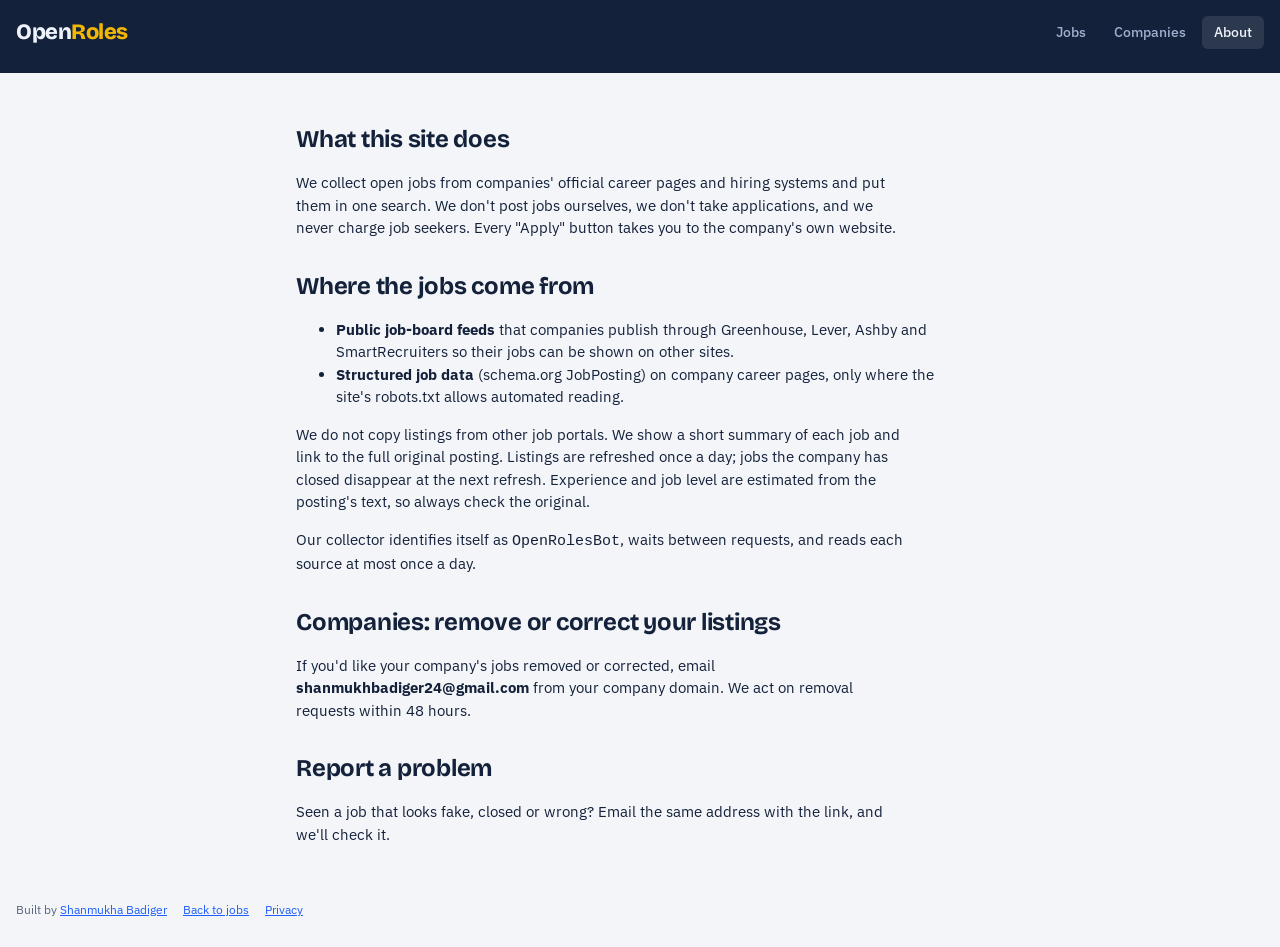
<file: site/about.html>
<!doctype html>
<html lang="en">
<head>
<meta charset="utf-8">
<meta name="viewport" content="width=device-width, initial-scale=1, viewport-fit=cover">
<title>About OpenRoles</title>
<link rel="stylesheet" href="https://fonts.googleapis.com/css2?family=Bricolage+Grotesque:opsz,wght@12..96,600;12..96,800&family=IBM+Plex+Sans:wght@400;500;600&family=IBM+Plex+Mono:wght@400;500&display=swap">
<link rel="icon" href="data:image/svg+xml,%3Csvg xmlns=%27http://www.w3.org/2000/svg%27 viewBox=%270 0 32 32%27%3E%3Crect width=%2732%27 height=%2732%27 rx=%277%27 fill=%27%2314213a%27/%3E%3Ccircle cx=%2714%27 cy=%2714%27 r=%276.5%27 fill=%27none%27 stroke=%27%23f2b705%27 stroke-width=%273%27/%3E%3Cpath d=%27M19 19l6 6%27 stroke=%27%23f2b705%27 stroke-width=%273%27 stroke-linecap=%27round%27/%3E%3C/svg%3E">
<link rel="stylesheet" href="styles.css">
<script src="config.js"></script>
</head>
<body>
<header class="band"><div class="wrap"><div class="top"><a class="logo" href="./">Open<span>Roles</span></a>
<nav class="tabs"><a href="./">Jobs</a><a href="./#companies">Companies</a><a href="about.html" aria-current="page">About</a></nav></div></div></header>
<main><div class="wrap prose">
<h2 id="what">What this site does</h2>
<p>We collect open jobs from companies' official career pages and hiring systems and put them in one search. We don't post jobs ourselves, we don't take applications, and we never charge job seekers. Every "Apply" button takes you to the company's own website.</p>

<h2 id="sources">Where the jobs come from</h2>
<ul>
<li><b>Public job-board feeds</b> that companies publish through Greenhouse, Lever, Ashby and SmartRecruiters so their jobs can be shown on other sites.</li>
<li><b>Structured job data</b> (schema.org JobPosting) on company career pages, only where the site's robots.txt allows automated reading.</li>
</ul>
<p>We do not copy listings from other job portals. We show a short summary of each job and link to the full original posting. Listings are refreshed once a day; jobs the company has closed disappear at the next refresh. Experience and job level are estimated from the posting's text, so always check the original.</p>
<p>Our collector identifies itself as <code>OpenRolesBot</code>, waits between requests, and reads each source at most once a day.</p>

<h2 id="removal">Companies: remove or correct your listings</h2>
<p>If you'd like your company's jobs removed or corrected, email <b id="mail">us</b> from your company domain. We act on removal requests within 48 hours.</p>

<h2 id="report">Report a problem</h2>
<p>Seen a job that looks fake, closed or wrong? Email the same address with the link, and we'll check it.</p>
</div></main>
<footer class="wrap"><span id="credit"></span><a href="./">Back to jobs</a><a href="privacy.html">Privacy</a></footer>
<script>try{const s=window.SITE||{};if(s.contactEmail)document.getElementById("mail").textContent=s.contactEmail;const c=document.getElementById("credit");if(c&&s.builtBy){const esc=t=>t.replace(/[&<>"]/g,x=>({"&":"&amp;","<":"&lt;",">":"&gt;",'"':"&quot;"}[x]));c.innerHTML="Built by "+(/^https?:\/\//.test(s.builtByUrl||"")?'<a href="'+esc(s.builtByUrl)+'" target="_blank" rel="noopener">'+esc(s.builtBy)+'</a>':esc(s.builtBy));}}catch(e){}</script>
</body>
</html>
</file>
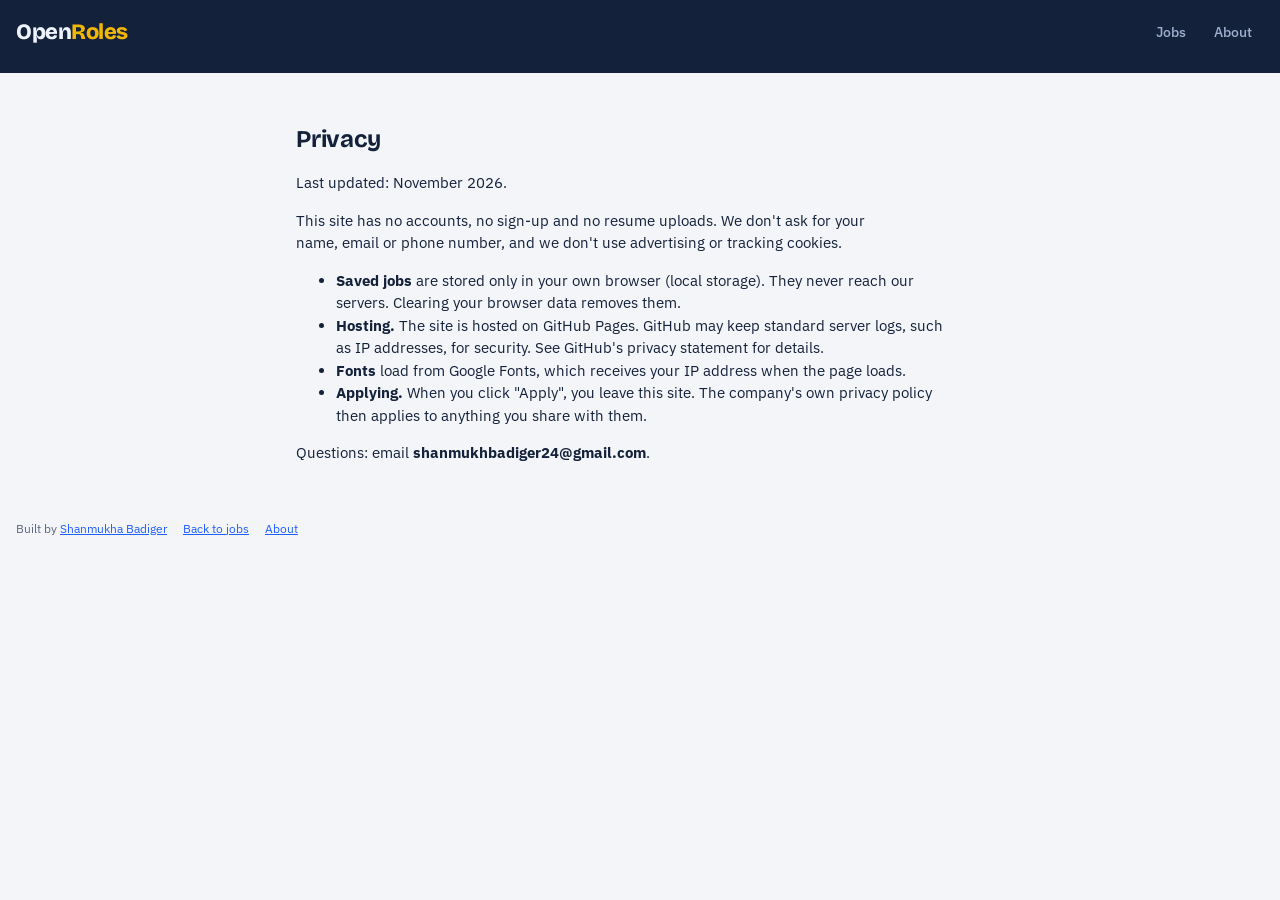
<file: site/privacy.html>
<!doctype html>
<html lang="en">
<head>
<meta charset="utf-8">
<meta name="viewport" content="width=device-width, initial-scale=1, viewport-fit=cover">
<title>Privacy — OpenRoles</title>
<link rel="stylesheet" href="https://fonts.googleapis.com/css2?family=Bricolage+Grotesque:opsz,wght@12..96,600;12..96,800&family=IBM+Plex+Sans:wght@400;500;600&family=IBM+Plex+Mono:wght@400;500&display=swap">
<link rel="icon" href="data:image/svg+xml,%3Csvg xmlns=%27http://www.w3.org/2000/svg%27 viewBox=%270 0 32 32%27%3E%3Crect width=%2732%27 height=%2732%27 rx=%277%27 fill=%27%2314213a%27/%3E%3Ccircle cx=%2714%27 cy=%2714%27 r=%276.5%27 fill=%27none%27 stroke=%27%23f2b705%27 stroke-width=%273%27/%3E%3Cpath d=%27M19 19l6 6%27 stroke=%27%23f2b705%27 stroke-width=%273%27 stroke-linecap=%27round%27/%3E%3C/svg%3E">
<link rel="stylesheet" href="styles.css">
<script src="config.js"></script>
</head>
<body>
<header class="band"><div class="wrap"><div class="top"><a class="logo" href="./">Open<span>Roles</span></a>
<nav class="tabs"><a href="./">Jobs</a><a href="about.html">About</a></nav></div></div></header>
<main><div class="wrap prose">
<h2>Privacy</h2>
<p>Last updated: November 2026.</p>
<p>This site has no accounts, no sign-up and no resume uploads. We don't ask for your name, email or phone number, and we don't use advertising or tracking cookies.</p>
<ul>
<li><b>Saved jobs</b> are stored only in your own browser (local storage). They never reach our servers. Clearing your browser data removes them.</li>
<li><b>Hosting.</b> The site is hosted on GitHub Pages. GitHub may keep standard server logs, such as IP addresses, for security. See GitHub's privacy statement for details.</li>
<li><b>Fonts</b> load from Google Fonts, which receives your IP address when the page loads.</li>
<li><b>Applying.</b> When you click "Apply", you leave this site. The company's own privacy policy then applies to anything you share with them.</li>
</ul>
<p>Questions: email <b id="mail">us</b>.</p>
</div></main>
<footer class="wrap"><span id="credit"></span><a href="./">Back to jobs</a><a href="about.html">About</a></footer>
<script>try{const s=window.SITE||{};if(s.contactEmail)document.getElementById("mail").textContent=s.contactEmail;const c=document.getElementById("credit");if(c&&s.builtBy){const esc=t=>t.replace(/[&<>"]/g,x=>({"&":"&amp;","<":"&lt;",">":"&gt;",'"':"&quot;"}[x]));c.innerHTML="Built by "+(/^https?:\/\//.test(s.builtByUrl||"")?'<a href="'+esc(s.builtByUrl)+'" target="_blank" rel="noopener">'+esc(s.builtBy)+'</a>':esc(s.builtBy));}}catch(e){}</script>
</body>
</html>
</file>
<file: site/styles.css>
/* OpenRoles — search-engine shell: top search band, filter rail + results list + detail pane */
:root{
  --bg:#f3f5f8; --surface:#ffffff; --ink:#14213a; --muted:#5b6780; --line:#dde2ea;
  --accent:#1f5eff; --accent-ink:#ffffff; --accent-soft:#e6eeff; --signal:#f2b705; --ok:#167a4a; --ok-soft:#e3f4ea; --bad:#b42318;
  --band:#14213a; --band-ink:#eef2fa; --band-muted:#9fb0cf;
  --f-display:"Bricolage Grotesque", "Segoe UI", system-ui, sans-serif;
  --f-body:"IBM Plex Sans", "Segoe UI", system-ui, sans-serif;
  --f-mono:"IBM Plex Mono", ui-monospace, Menlo, monospace;
  color-scheme:light;
}
@media (prefers-color-scheme: dark){:root{
  --bg:#0d1424; --surface:#151e33; --ink:#e8edf7; --muted:#9aa8c3; --line:#26324c;
  --accent:#6f97ff; --accent-ink:#0d1424; --accent-soft:#1c2a4d; --signal:#f5c63c; --ok:#4cc68a; --ok-soft:#163327; --bad:#ff8a7a;
  --band:#0a1020; --band-ink:#eef2fa; --band-muted:#8b9bbb; color-scheme:dark}}
*{box-sizing:border-box}
html{-webkit-text-size-adjust:100%}
body{margin:0;background:var(--bg);color:var(--ink);font-family:var(--f-body);font-size:15px;line-height:1.5}
a{color:var(--accent)}
.wrap{max-width:1280px;margin:0 auto;padding-left:max(16px,env(safe-area-inset-left,0px));padding-right:max(16px,env(safe-area-inset-right,0px))}
.band{background:var(--band);color:var(--band-ink)}
.band .wrap{padding-block:16px 24px}
.top{display:flex;align-items:center;justify-content:space-between;gap:12px;flex-wrap:wrap}
.logo{font-family:var(--f-display);font-weight:800;font-size:22px;letter-spacing:-.02em;color:var(--band-ink);text-decoration:none}
.logo span{color:var(--signal)}
nav.tabs{display:flex;gap:4px;flex-wrap:wrap}
nav.tabs a{color:var(--band-muted);font-weight:500;font-size:14px;padding:6px 12px;border-radius:6px;text-decoration:none}
nav.tabs a[aria-current="page"]{color:var(--band-ink);background:rgba(255,255,255,.1)}
:focus-visible{outline:2px solid var(--signal);outline-offset:2px}
h1{font-family:var(--f-display);font-weight:800;font-size:clamp(26px,4vw,40px);line-height:1.1;letter-spacing:-.02em;margin:20px 0 6px;text-wrap:balance;max-width:24ch}
.sub{color:var(--band-muted);margin:0 0 16px;max-width:62ch}
.search{display:grid;grid-template-columns:1.4fr 1fr auto;gap:8px}
.search input{width:100%;font:15px var(--f-body);padding:12px 14px;border-radius:8px;border:1px solid transparent;background:var(--surface);color:var(--ink)}
.search button{font:600 15px var(--f-body);padding:12px 20px;border-radius:8px;border:0;background:var(--signal);color:#14213a;cursor:pointer}
.stats{display:flex;gap:18px;flex-wrap:wrap;margin-top:12px;font-family:var(--f-mono);font-size:12px;color:var(--band-muted)}
.stats b{color:var(--band-ink);font-weight:500}
main .wrap{padding-block:20px 40px}
.grid{display:grid;grid-template-columns:230px minmax(0,1fr) minmax(0,1.15fr);gap:18px;align-items:start}
.label,aside h3{font-family:var(--f-mono);font-size:11px;letter-spacing:.08em;text-transform:uppercase;color:var(--muted);margin:0 0 6px;font-weight:500}
.fgroup{display:flex;flex-direction:column;gap:5px;padding-bottom:13px;margin-bottom:13px;border-bottom:1px solid var(--line)}
.fgroup label{display:flex;gap:8px;align-items:center;font-size:14px;cursor:pointer}
select{font:14px var(--f-body);padding:7px;border-radius:6px;border:1px solid var(--line);background:var(--surface);color:var(--ink);max-width:100%}
.linkbtn{background:none;border:0;color:var(--accent);font:500 13px var(--f-body);cursor:pointer;padding:0;text-align:left}
.list{display:flex;flex-direction:column;gap:8px;min-width:0}
.count{font-size:13px;color:var(--muted);display:flex;justify-content:space-between;align-items:center;gap:8px;flex-wrap:wrap}
.job{text-align:left;width:100%;background:var(--surface);border:1px solid var(--line);border-radius:10px;padding:13px 14px;cursor:pointer;color:var(--ink);font:inherit;display:grid;grid-template-columns:38px minmax(0,1fr);gap:12px}
.job:hover{border-color:var(--accent)}
.job[aria-current="true"]{border-color:var(--accent);box-shadow:0 0 0 1px var(--accent)}
.mark{width:38px;height:38px;border-radius:8px;display:grid;place-items:center;font-family:var(--f-display);font-weight:800;color:#fff;font-size:16px;flex:none}
.jt{font-weight:600;font-size:15px;line-height:1.3;overflow-wrap:anywhere}
.jc{color:var(--muted);font-size:13px;overflow-wrap:anywhere}
.chips{display:flex;gap:5px;flex-wrap:wrap;margin-top:7px}
.chip{font-size:11.5px;padding:2px 7px;border-radius:4px;background:var(--bg);color:var(--muted);border:1px solid var(--line)}
.chip.new{background:var(--ok-soft);color:var(--ok);border-color:transparent;font-weight:600}
.more{align-self:center;margin-top:6px}
.detail{background:var(--surface);border:1px solid var(--line);border-radius:12px;padding:22px;position:sticky;top:12px;min-width:0;max-height:calc(100vh - 24px);overflow:auto}
.detail h2{font-family:var(--f-display);font-weight:800;font-size:24px;line-height:1.15;letter-spacing:-.01em;margin:10px 0 4px;text-wrap:balance;overflow-wrap:anywhere}
.facts{display:grid;grid-template-columns:repeat(2,minmax(0,1fr));gap:10px 16px;margin:16px 0;padding:14px 0;border-block:1px solid var(--line)}
.facts div{font-size:14px;overflow-wrap:anywhere}
.detail h4{font-size:14px;margin:16px 0 6px}
.detail p{font-size:14px;margin:0;max-width:65ch}
.actions{display:flex;gap:8px;flex-wrap:wrap;margin-top:18px}
.btn{font:600 14px var(--f-body);padding:11px 16px;border-radius:8px;border:1px solid var(--line);background:var(--surface);color:var(--ink);cursor:pointer;text-decoration:none;display:inline-block}
.btn.primary{background:var(--accent);color:var(--accent-ink);border-color:var(--accent)}
.prov{margin-top:16px;padding:12px;border-radius:8px;background:var(--bg);font-family:var(--f-mono);font-size:12px;color:var(--muted);display:grid;gap:3px;overflow-wrap:anywhere}
.prov b{color:var(--ink);font-weight:500}
.back{display:none;margin-bottom:10px}
.empty{padding:30px;text-align:center;color:var(--muted);background:var(--surface);border:1px dashed var(--line);border-radius:10px}
.cobar{display:flex;gap:10px;flex-wrap:wrap;align-items:center;margin-bottom:14px}
.cobar input{font:15px var(--f-body);padding:10px 12px;border-radius:8px;border:1px solid var(--line);background:var(--surface);color:var(--ink);flex:1;min-width:0;max-width:360px}
.companies{display:grid;grid-template-columns:repeat(auto-fill,minmax(250px,1fr));gap:12px}
.co{background:var(--surface);border:1px solid var(--line);border-radius:10px;padding:16px;display:flex;flex-direction:column;gap:10px}
.co .row{display:flex;gap:10px;align-items:center;min-width:0}
.co dl{display:grid;grid-template-columns:auto 1fr;gap:3px 10px;margin:0;font-size:13px}
.co dt{color:var(--muted)}.co dd{margin:0}
.co .err{color:var(--bad);font-size:12px}
.prose{max-width:720px}
.prose h2{font-family:var(--f-display);font-size:24px;margin:28px 0 8px;letter-spacing:-.01em}
.prose p,.prose li{max-width:68ch}
footer{font-size:12px;color:var(--muted);padding-block:0 30px;display:flex;gap:16px;flex-wrap:wrap}
@media (max-width:1020px){.grid{grid-template-columns:minmax(0,1fr) minmax(0,1fr)} aside{grid-column:1/-1;display:grid;grid-template-columns:repeat(auto-fit,minmax(150px,1fr));gap:12px} .fgroup{border:0;margin:0;padding:0}}
@media (max-width:720px){
  .grid{grid-template-columns:minmax(0,1fr)} .search{grid-template-columns:1fr} .facts{grid-template-columns:1fr}
  .detail{position:static;max-height:none;display:none}
  body.show-detail .detail{display:block} body.show-detail .list,body.show-detail aside{display:none} .back{display:inline-block}
}
@media (prefers-reduced-motion:reduce){*{transition:none!important;scroll-behavior:auto!important}}
</file>
